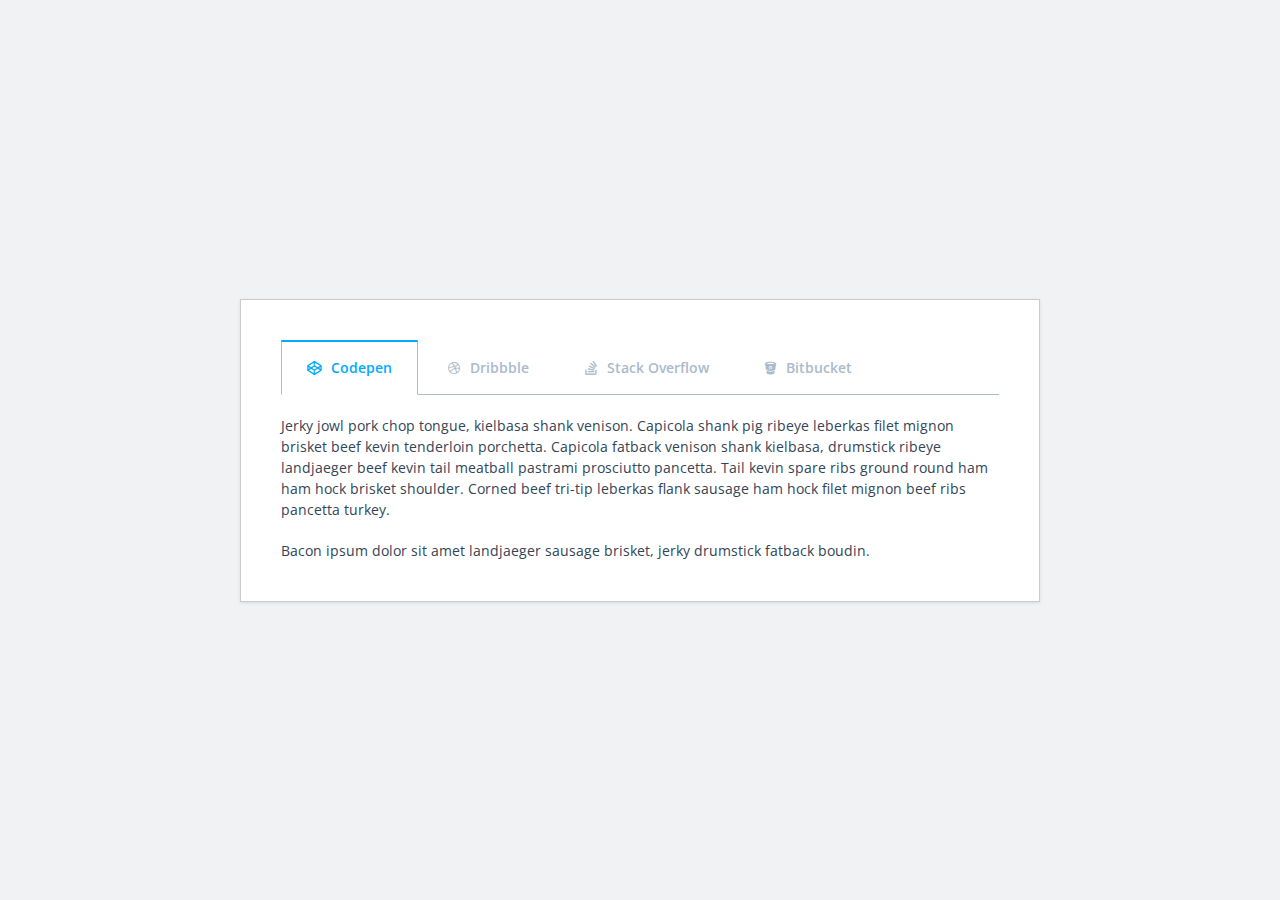
<file: delete/responsive-css-tabs/index.html>
<!DOCTYPE html>
<html lang="en" >

<head>
  <meta charset="UTF-8">
  <title>Responsive CSS Tabs</title>
  
  
  
      <link rel="stylesheet" href="css/style.css">

  
</head>

<body>

  <main>

  <input id="tab1" type="radio" name="tabs" checked>
  <label for="tab1">Codepen</label>

  <input id="tab2" type="radio" name="tabs">
  <label for="tab2">Dribbble</label>

  <input id="tab3" type="radio" name="tabs">
  <label for="tab3">Stack Overflow</label>

  <input id="tab4" type="radio" name="tabs">
  <label for="tab4">Bitbucket</label>

  <section id="content1">
    <p>
      Jerky jowl pork chop tongue, kielbasa shank venison. Capicola shank pig ribeye leberkas filet mignon brisket beef kevin tenderloin porchetta. Capicola fatback venison shank kielbasa, drumstick ribeye landjaeger beef kevin tail meatball pastrami prosciutto pancetta. Tail kevin spare ribs ground round ham ham hock brisket shoulder. Corned beef tri-tip leberkas flank sausage ham hock filet mignon beef ribs pancetta turkey.
    </p>
    <p>
      Bacon ipsum dolor sit amet landjaeger sausage brisket, jerky drumstick fatback boudin.
    </p>
  </section>

  <section id="content2">
    <p>
      Bacon ipsum dolor sit amet landjaeger sausage brisket, jerky drumstick fatback boudin.
    </p>
    <p>
      Jerky jowl pork chop tongue, kielbasa shank venison. Capicola shank pig ribeye leberkas filet mignon brisket beef kevin tenderloin porchetta. Capicola fatback venison shank kielbasa, drumstick ribeye landjaeger beef kevin tail meatball pastrami prosciutto pancetta. Tail kevin spare ribs ground round ham ham hock brisket shoulder. Corned beef tri-tip leberkas flank sausage ham hock filet mignon beef ribs pancetta turkey.
    </p>
  </section>

  <section id="content3">
    <p>
      Jerky jowl pork chop tongue, kielbasa shank venison. Capicola shank pig ribeye leberkas filet mignon brisket beef kevin tenderloin porchetta. Capicola fatback venison shank kielbasa, drumstick ribeye landjaeger beef kevin tail meatball pastrami prosciutto pancetta. Tail kevin spare ribs ground round ham ham hock brisket shoulder. Corned beef tri-tip leberkas flank sausage ham hock filet mignon beef ribs pancetta turkey.
    </p>
    <p>
      Bacon ipsum dolor sit amet landjaeger sausage brisket, jerky drumstick fatback boudin.
    </p>
  </section>

  <section id="content4">
    <p>
      Bacon ipsum dolor sit amet landjaeger sausage brisket, jerky drumstick fatback boudin.
    </p>
    <p>
      Jerky jowl pork chop tongue, kielbasa shank venison. Capicola shank pig ribeye leberkas filet mignon brisket beef kevin tenderloin porchetta. Capicola fatback venison shank kielbasa, drumstick ribeye landjaeger beef kevin tail meatball pastrami prosciutto pancetta. Tail kevin spare ribs ground round ham ham hock brisket shoulder. Corned beef tri-tip leberkas flank sausage ham hock filet mignon beef ribs pancetta turkey.
    </p>
  </section>

</main>
  
  

</body>

</html>
</file>
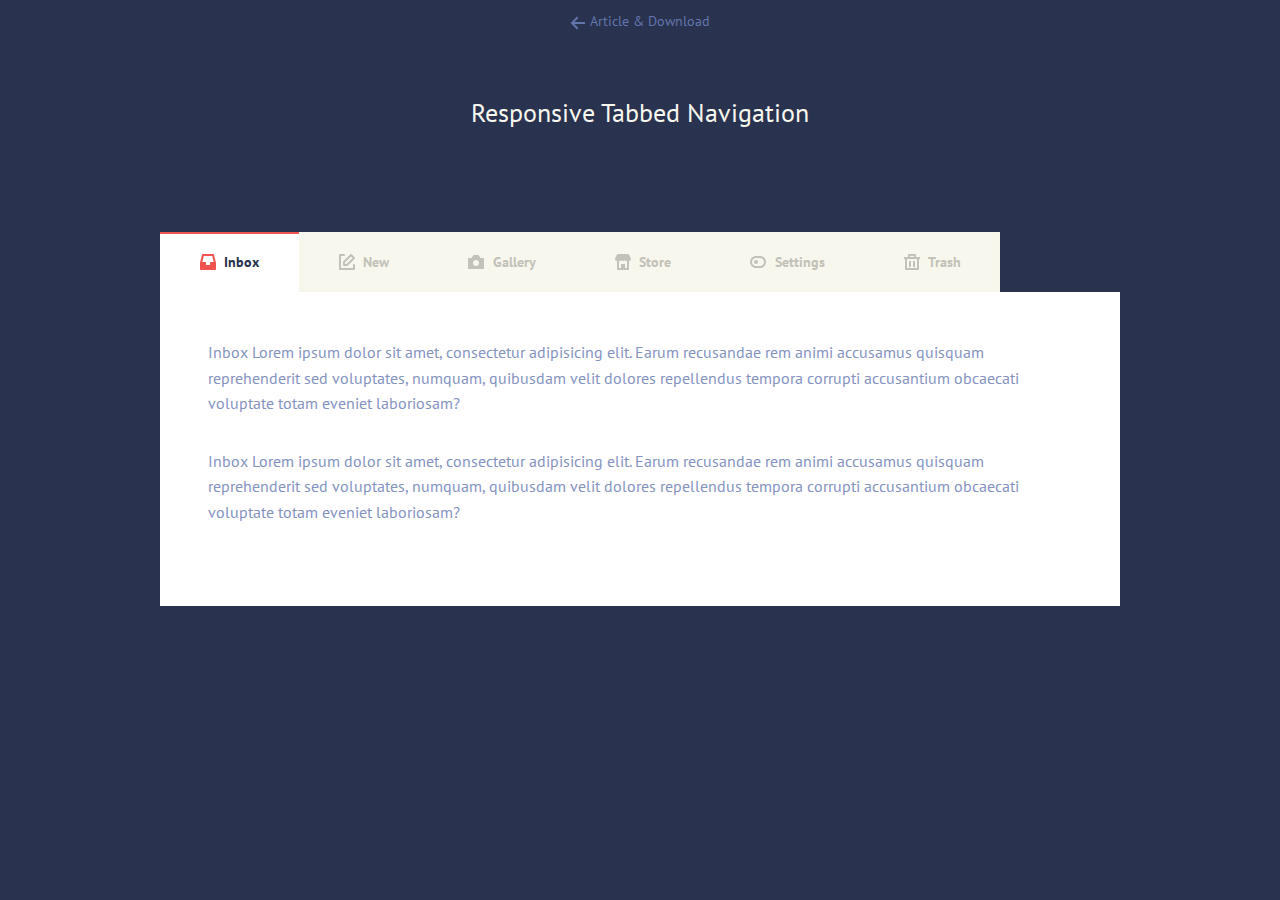
<file: delete/responsive-tabbed-navigation-master/responsive-tabbed-navigation-master/index.html>
<!doctype html>
<html lang="en" class="no-js">
<head>
	<meta charset="UTF-8">
	<meta name="viewport" content="width=device-width, initial-scale=1">

	<link href='https://fonts.googleapis.com/css?family=PT+Sans:400,700' rel='stylesheet' type='text/css'>

	<link rel="stylesheet" href="css/reset.css"> <!-- CSS reset -->
	<link rel="stylesheet" href="css/style.css"> <!-- Resource style -->
	<link rel="stylesheet" href="css/demo.css"> <!-- Demo style -->
  	
	<title>Responsive Tabbed Navigation | CodyHouse</title>
</head>
<body>
	<header>
		<h1>Responsive Tabbed Navigation</h1>
		<div class="cd-nugget-info">
			<a href="https://codyhouse.co/gem/responsive-tabbed-navigation/">
				<span>
					<svg version="1.1" xmlns="http://www.w3.org/2000/svg" xmlns:xlink="http://www.w3.org/1999/xlink" x="0px" y="0px" width="16px" height="16px" viewBox="0 0 16 16" style="enable-background:new 0 0 16 16;" xml:space="preserve">
						<style type="text/css">
							.cd-nugget-info-arrow{fill:#383838;}
						</style>
						<polygon class="cd-nugget-info-arrow" points="15,7 4.4,7 8.4,3 7,1.6 0.6,8 0.6,8 0.6,8 7,14.4 8.4,13 4.4,9 15,9 "/>
					</svg>
				</span>
				Article &amp; Download
			</a>
		</div> <!-- cd-nugget-info -->
	</header>
	<div class="cd-tabs js-cd-tabs">
		<nav>
			<ul class="cd-tabs__navigation js-cd-navigation">
				<li><a data-content="inbox" class="cd-selected" href="#0">Inbox</a></li>
				<li><a data-content="new" href="#0">New</a></li>
				<li><a data-content="gallery" href="#0">Gallery</a></li>
				<li><a data-content="store" href="#0">Store</a></li>
				<li><a data-content="settings" href="#0">Settings</a></li>
				<li><a data-content="trash" href="#0">Trash</a></li>
			</ul> <!-- cd-tabs__navigation -->
		</nav>

		<ul class="cd-tabs__content js-cd-content">
			<li data-content="inbox" class="cd-selected">
				<p>Inbox Lorem ipsum dolor sit amet, consectetur adipisicing elit. Earum recusandae rem animi accusamus quisquam reprehenderit sed voluptates, numquam, quibusdam velit dolores repellendus tempora corrupti accusantium obcaecati voluptate totam eveniet laboriosam?</p>

				<p>Inbox Lorem ipsum dolor sit amet, consectetur adipisicing elit. Earum recusandae rem animi accusamus quisquam reprehenderit sed voluptates, numquam, quibusdam velit dolores repellendus tempora corrupti accusantium obcaecati voluptate totam eveniet laboriosam?</p>
			</li>

			<li data-content="new">
				<p>New Lorem ipsum dolor sit amet, consectetur adipisicing elit. Non a voluptatibus, ex odit totam cumque nihil eos asperiores ea, labore rerum. Doloribus tenetur quae impedit adipisci, laborum dolorum eaque ratione quaerat, eos dicta consequuntur atque ex facere voluptate cupiditate incidunt.</p>

				<p>New Lorem ipsum dolor sit amet, consectetur adipisicing elit. Non a voluptatibus, ex odit totam cumque nihil eos asperiores ea, labore rerum. Doloribus tenetur quae impedit adipisci, laborum dolorum eaque ratione quaerat, eos dicta consequuntur atque ex facere voluptate cupiditate incidunt.</p>
			</li>

			<li data-content="gallery">
				<p>Gallery Lorem ipsum dolor sit amet, consectetur adipisicing elit. Cumque tenetur aut, cupiditate, libero eius rerum incidunt dolorem quo in officia.</p>

				<p>Lorem ipsum dolor sit amet, consectetur adipisicing elit. A ipsa vero, culpa doloremque voluptatum consectetur mollitia, atque expedita unde excepturi id, molestias maiores delectus quos molestiae. Ab iure provident adipisci eveniet quisquam ratione libero nam inventore error pariatur optio facilis assumenda sint atque cumque, omnis perspiciatis. Maxime minus quam voluptatum provident aliquam voluptatibus vel rerum. Soluta nulla tempora aspernatur maiores! Animi accusamus officiis neque exercitationem dolore ipsum maiores delectus asperiores reprehenderit pariatur placeat, quaerat sed illum optio qui enim odio temporibus, nulla nihil nemo quod dicta consectetur obcaecati vel. Perspiciatis animi corrupti quidem fugit deleniti, atque mollitia labore excepturi ut.</p>
			</li>

			<li data-content="store">
				<p>Store Lorem ipsum dolor sit amet, consectetur adipisicing elit. Earum recusandae rem animi accusamus quisquam reprehenderit sed voluptates, numquam, quibusdam velit dolores repellendus tempora corrupti accusantium obcaecati voluptate totam eveniet laboriosam?</p>

				<p>Lorem ipsum dolor sit amet, consectetur adipisicing elit. Eligendi, enim, pariatur. Ab assumenda, accusantium! Consequatur magni placeat quae eos dicta, cum expedita sunt facilis est impedit possimus dolorum sequi nostrum nobis sit praesentium molestias nulla laudantium fugit corporis nam ut saepe harum ipsam? Debitis accusantium, omnis repudiandae modi, distinctio illo voluptatibus aperiam odio veritatis, quam perferendis eaque ullam. Temporibus tempore ad voluptates explicabo ea sit deleniti ipsum quos dolores tempora odio, ab corporis molestiae, eaque optio, perferendis! Cumque libero quia modi! Totam magni rerum id iusto explicabo distinctio, magnam, labore sed nemo expedita velit quam, perspiciatis non temporibus sit minus voluptatum. Iste, cumque sunt suscipit facere iusto asperiores, ullam dolorum excepturi quidem ea quibusdam deserunt illo. Nesciunt voluptates repellat ipsam.</p>
			</li>

			<li data-content="settings">
				<p>Settings Lorem ipsum dolor sit amet, consectetur adipisicing elit. Laboriosam nam magni, ullam nihil a suscipit, ex blanditiis, adipisci tempore deserunt maiores. Nostrum officia, ratione enim eaque nihil quis ea, officiis iusto repellendus. Animi illo in hic, maxime deserunt unde atque a nesciunt? Non odio quidem deserunt animi quod impedit nam, voluptates eum, voluptate consequuntur sit vel, et exercitationem sint atque dolores libero dolorem accusamus ratione iste tenetur possimus excepturi. Accusamus vero, dignissimos beatae tempore mollitia officia voluptate quam animi vitae.</p>

				<p>Lorem ipsum dolor sit amet, consectetur adipisicing elit. Similique ipsam eum reprehenderit minima at sapiente ad ipsum animi doloremque blanditiis unde omnis, velit molestiae voluptas placeat qui provident ab facilis.</p>
			</li>

			<li data-content="trash">
				<p>Trash Lorem ipsum dolor sit amet, consectetur adipisicing elit. Optio itaque a iure nostrum animi praesentium, numquam quidem, nemo, voluptatem, aspernatur incidunt. Fugiat aspernatur excepturi fugit aut, dicta reprehenderit temporibus, nobis harum consequuntur quo sed, illum.</p>

				<p>Lorem ipsum dolor sit amet, consectetur adipisicing elit. Minima doloremque optio tenetur, natus voluptatum error vel dolorem atque perspiciatis aliquam nemo id libero dicta est saepe laudantium provident tempore ipsa, accusamus similique laborum, consequatur quia, aut non maiores. Consectetur minus ipsum aliquam pariatur dolorem rerum laudantium minima perferendis in vero voluptatem suscipit cum labore nemo explicabo, itaque nobis debitis molestias officiis? Impedit corporis voluptates reiciendis deleniti, magnam, fuga eveniet! Velit ipsa quo labore molestias mollitia, quidem, alias nisi architecto dolor aliquid qui commodi tempore deleniti animi repellat delectus hic. Alias obcaecati fuga assumenda nihil aliquid sed vero, modi, voluptatem? Vitae voluptas aperiam nostrum quo harum numquam earum facilis sequi. Labore maxime laboriosam omnis delectus odit harum recusandae sint incidunt, totam iure commodi ducimus similique doloremque! Odio quaerat dolorum, alias nihil quam iure delectus repellendus modi cupiditate dolore atque quasi obcaecati quis magni excepturi vel, non nemo consequatur, mollitia rerum amet in. Nesciunt placeat magni, provident tempora possimus ut doloribus ullam!</p>
			</li>
		</ul> <!-- cd-tabs__content -->
	</div> <!-- cd-tabs -->
<script src="js/main.js"></script> <!-- Resource JavaScript -->
</body>
</html>
</file>
<file: delete/responsive-tabbed-navigation-master/responsive-tabbed-navigation-master/css/style.css>
/* -------------------------------- 

Primary style

-------------------------------- */
*, *::after, *::before {
  -webkit-box-sizing: border-box;
          box-sizing: border-box;
}

html {
  font-size: 62.5%;
}

body {
  font-size: 1.6rem;
  font-family: "PT Sans", sans-serif;
  color: #f8f7ee;
  background-color: #29324e;
}

a {
  color: #f05451;
  text-decoration: none;
}

img, embed, object, video, svg {
  max-width: 100%;
}

input, textarea {
  font-family: inherit;
  font-size: 1.6rem;
}

/* -------------------------------- 

Responsive Tabbed Navigation - by CodyHouse.co

-------------------------------- */
header {
  position: relative;
  height: 160px;
  line-height: 180px;
  text-align: center;
}

header h1 {
  font-size: 2rem;
}

@media only screen and (min-width: 768px) {
  header {
    height: 200px;
    line-height: 225px;
  }
  header h1 {
    font-size: 2.6rem;
  }
}

.cd-tabs {
  position: relative;
  width: 90%;
  max-width: 960px;
  margin: 2em auto;
}

@supports (background: linear-gradient(to left, #000, #000)) or (background: -webkit-linear-gradient(to left, #000, #000)) {
  /* if linear-gradient is supported */
  .cd-tabs::after {
    /* subtle gradient layer on top right of the tabbed navigation- to indicate it's possible to scroll */
    content: "";
    position: absolute;
    top: 0;
    right: 0;
    height: 60px;
    width: 50px;
    z-index: 1;
    pointer-events: none;
    background: -webkit-gradient(linear, right top, left top, from(#f8f7ee), to(rgba(248, 247, 238, 0)));
    background: linear-gradient(to left, #f8f7ee, rgba(248, 247, 238, 0));
    visibility: visible;
    opacity: 1;
    -webkit-transition: opacity .3s 0s, visibility 0s 0s;
    transition: opacity .3s 0s, visibility 0s 0s;
  }
  .cd-tabs.cd-tabs--scroll-ended::after {
    /* class added in JavaScript - remove the gradient layer when it's no longer possible to scroll */
    visibility: hidden;
    opacity: 0;
    -webkit-transition: opacity .3s 0s, visibility 0s .3s;
    transition: opacity .3s 0s, visibility 0s .3s;
  }
}

.cd-tabs nav {
  overflow: auto;
  -webkit-overflow-scrolling: touch;
  background: #f8f7ee;
  -webkit-box-shadow: inset 0 -2px 3px rgba(203, 196, 130, 0.06);
          box-shadow: inset 0 -2px 3px rgba(203, 196, 130, 0.06);
}

@media only screen and (min-width: 768px) {
  .cd-tabs::after {
    display: none;
  }
  .cd-tabs nav {
    position: absolute;
    top: 0;
    left: 0;
    height: 100%;
    -webkit-box-shadow: inset -2px 0 3px rgba(203, 196, 130, 0.06);
            box-shadow: inset -2px 0 3px rgba(203, 196, 130, 0.06);
    z-index: 1;
  }
}

@media only screen and (min-width: 960px) {
  .cd-tabs nav {
    position: relative;
    float: none;
    background: transparent;
    -webkit-box-shadow: none;
            box-shadow: none;
  }
}

.cd-tabs__navigation {
  width: 360px;
}

.cd-tabs__navigation:after {
  /* clearfix */
  content: "";
  display: table;
  clear: both;
}

.cd-tabs__navigation li {
  float: left;
}

.cd-tabs__navigation a {
  position: relative;
  display: block;
  height: 60px;
  width: 60px;
  text-align: center;
  font-size: 1.2rem;
  font-weight: 700;
  color: #c3c2b9;
  padding-top: 35px;
}

.cd-tabs__navigation a:hover {
  color: #29324e;
  background-color: rgba(233, 230, 202, 0.3);
}

.cd-tabs__navigation a.cd-selected {
  background-color: #ffffff !important;
  -webkit-box-shadow: inset 0 2px 0 #f05451;
          box-shadow: inset 0 2px 0 #f05451;
  color: #29324e;
}

.cd-tabs__navigation a::before {
  /* icons */
  content: "";
  position: absolute;
  top: 15px;
  left: 50%;
  margin-left: -8px;
  display: inline-block;
  height: 16px;
  width: 16px;
  background-image: url("../img/cd-icons.svg");
  background-repeat: no-repeat;
}

.cd-tabs__navigation a[data-content='new']::before {
  background-position: 0 0;
}

.cd-tabs__navigation a[data-content='gallery']::before {
  background-position: -16px 0;
}

.cd-tabs__navigation a[data-content='store']::before {
  background-position: -32px 0;
}

.cd-tabs__navigation a[data-content='settings']::before {
  background-position: -48px 0;
}

.cd-tabs__navigation a[data-content='trash']::before {
  background-position: -64px 0;
}

.cd-tabs__navigation a[data-content='inbox']::before {
  background-position: -80px 0;
}

.cd-tabs__navigation a[data-content='new'].cd-selected::before {
  background-position: 0 -16px;
}

.cd-tabs__navigation a[data-content='gallery'].cd-selected::before {
  background-position: -16px -16px;
}

.cd-tabs__navigation a[data-content='store'].cd-selected::before {
  background-position: -32px -16px;
}

.cd-tabs__navigation a[data-content='settings'].cd-selected::before {
  background-position: -48px -16px;
}

.cd-tabs__navigation a[data-content='trash'].cd-selected::before {
  background-position: -64px -16px;
}

.cd-tabs__navigation a[data-content='inbox'].cd-selected::before {
  background-position: -80px -16px;
}

@media only screen and (min-width: 768px) {
  .cd-tabs__navigation {
    /* move the nav to the left on medium sized devices */
    width: 80px;
    float: left;
  }
  .cd-tabs__navigation a {
    height: 80px;
    width: 80px;
    padding-top: 46px;
  }
  .cd-tabs__navigation a.cd-selected {
    -webkit-box-shadow: inset 2px 0 0 #f05451;
            box-shadow: inset 2px 0 0 #f05451;
  }
  .cd-tabs__navigation a::before {
    top: 24px;
  }
}

@media only screen and (min-width: 960px) {
  .cd-tabs__navigation {
    /* tabbed navigation on top on big devices */
    width: auto;
    background-color: #f8f7ee;
    -webkit-box-shadow: inset 0 -2px 3px rgba(203, 196, 130, 0.06);
            box-shadow: inset 0 -2px 3px rgba(203, 196, 130, 0.06);
  }
  .cd-tabs__navigation a {
    height: 60px;
    line-height: 60px;
    width: auto;
    text-align: left;
    font-size: 1.4rem;
    padding: 0 2.8em 0 4.6em;
  }
  .cd-tabs__navigation a.cd-selected {
    -webkit-box-shadow: inset 0 2px 0 #f05451;
            box-shadow: inset 0 2px 0 #f05451;
  }
  .cd-tabs__navigation a::before {
    top: 50%;
    margin-top: -8px;
    margin-left: 0;
    left: 40px;
  }
}

.cd-tabs__content {
  background: #ffffff;
}

.cd-tabs__content li {
  display: none;
  padding: 1.4em;
}

.cd-tabs__content li.cd-selected {
  display: block;
  -webkit-animation: cd-fade-in 0.5s;
          animation: cd-fade-in 0.5s;
}

.cd-tabs__content li p {
  font-size: 1.4rem;
  line-height: 1.6;
  color: #8493bf;
  margin-bottom: 2em;
}

@media only screen and (min-width: 768px) {
  .cd-tabs__content {
    min-height: 480px;
  }
  .cd-tabs__content li {
    padding: 2em 2em 2em 7em;
  }
}

@media only screen and (min-width: 960px) {
  .cd-tabs__content {
    min-height: 0;
  }
  .cd-tabs__content li {
    padding: 3em;
  }
  .cd-tabs__content li p {
    font-size: 1.6rem;
  }
}

@-webkit-keyframes cd-fade-in {
  0% {
    opacity: 0;
  }
  100% {
    opacity: 1;
  }
}

@keyframes cd-fade-in {
  0% {
    opacity: 0;
  }
  100% {
    opacity: 1;
  }
}
</file>
<file: delete/responsive-tabbed-navigation-master/responsive-tabbed-navigation-master/css/demo.css>
/* demo style */
.cd-nugget-info {
  text-align: center;
  position: absolute;
  width: 100%;
  height: 40px;
  line-height: 40px;
  top: 0;
  left: 0;
  -webkit-font-smoothing: antialiased;
  -moz-osx-font-smoothing: grayscale;
}
.cd-nugget-info a {
  width: 160px;
  position: relative;
  font-size: 14px;
  color: #6375ad;
  -webkit-transition: all 0.2s;
  -moz-transition: all 0.2s;
  transition: all 0.2s;
}
.cd-nugget-info a:hover {
  opacity: .8;
}
.cd-nugget-info span {
  vertical-align: middle;
  display: inline-block;
}
.cd-nugget-info span svg {
  display: block;
}
.cd-nugget-info .cd-nugget-info-arrow {
  fill: #6375ad;
}
</file>
<file: delete/responsive-css-tabs/css/style.css>
@import url("https://fonts.googleapis.com/css?family=Open+Sans:400,600,700");
@import url("https://maxcdn.bootstrapcdn.com/font-awesome/4.7.0/css/font-awesome.min.css");
*, *::before, *::after {
  margin: 0;
  padding: 0;
  box-sizing: border-box;
}

html, body {
  height: 100vh;
}

body {
  display: flex;
  align-items: center;
  justify-content: center;
  padding: 40px;
  font: 14px/1.5 'Open Sans',sans-serif;
  color: #345;
  background: #f0f2f4;
}

p:not(:last-child) {
  margin: 0 0 20px;
}

main {
  max-width: 800px;
  padding: 40px;
  border: 1px solid rgba(0, 0, 0, 0.2);
  background: #fff;
  box-shadow: 0 1px 3px rgba(0, 0, 0, 0.1);
}

section {
  display: none;
  padding: 20px 0 0;
  border-top: 1px solid #abc;
}

input {
  display: none;
}

label {
  display: inline-block;
  margin: 0 0 -1px;
  padding: 15px 25px;
  font-weight: 600;
  text-align: center;
  color: #abc;
  border: 1px solid transparent;
}

label:before {
  font-family: fontawesome;
  font-weight: normal;
  margin-right: 10px;
}

label[for*='1']:before {
  content: '\f1cb';
}

label[for*='2']:before {
  content: '\f17d';
}

label[for*='3']:before {
  content: '\f16c';
}

label[for*='4']:before {
  content: '\f171';
}

label:hover {
  color: #789;
  cursor: pointer;
}

input:checked + label {
  color: #0af;
  border: 1px solid #abc;
  border-top: 2px solid #0af;
  border-bottom: 1px solid #fff;
}

#tab1:checked ~ #content1,
#tab2:checked ~ #content2,
#tab3:checked ~ #content3,
#tab4:checked ~ #content4 {
  display: block;
}

@media screen and (max-width: 800px) {
  label {
    font-size: 0;
  }

  label:before {
    margin: 0;
    font-size: 18px;
  }
}
@media screen and (max-width: 500px) {
  label {
    padding: 15px;
  }
}
</file>
